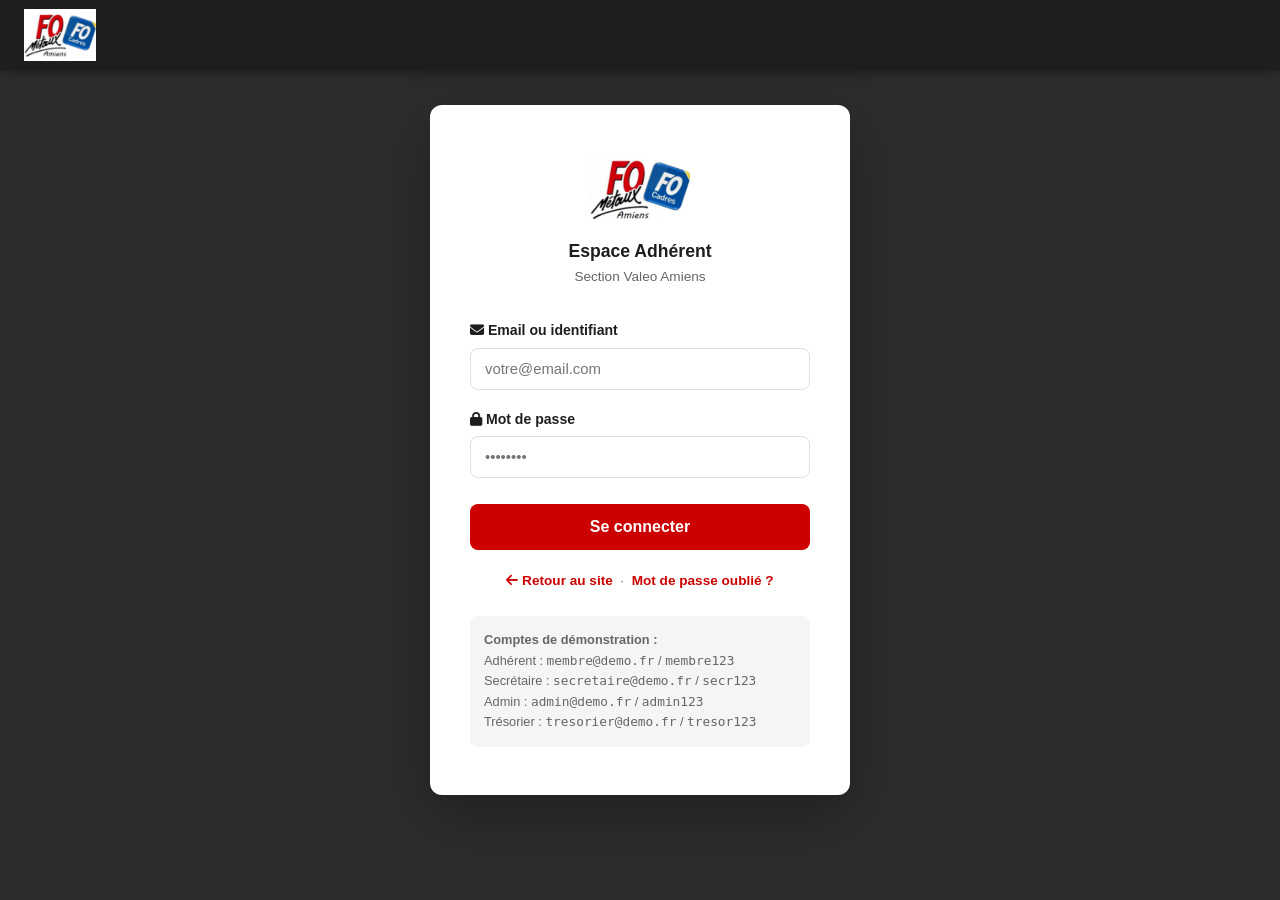
<file: login.html>
<!DOCTYPE html>
<html lang="fr">
<head>
  <meta charset="UTF-8" />
  <meta name="viewport" content="width=device-width, initial-scale=1.0" />
  <title>Connexion – FO Métaux Valeo Amiens</title>
  <link rel="stylesheet" href="css/style.css" />
  <link rel="stylesheet" href="https://cdnjs.cloudflare.com/ajax/libs/font-awesome/6.5.0/css/all.min.css" />
</head>
<body>
  <header class="site-header">
    <div class="header-inner">
      <a href="index.html" class="logo">
        <img src="assets/img/logo.png" alt="FO Métaux Amiens" class="logo-img" />
      </a>
    </div>
  </header>

  <div class="login-page">
    <div class="login-card">
      <div class="login-logo">
        <img src="assets/img/logo.png" alt="FO Métaux Amiens" class="logo-img-login" />
        <h2>Espace Adhérent</h2>
        <p>Section Valeo Amiens</p>
      </div>

      <form id="loginForm" novalidate>
        <div class="form-group">
          <label for="email"><i class="fas fa-envelope"></i> Email ou identifiant</label>
          <input type="text" id="email" name="email" placeholder="votre@email.com" autocomplete="username" />
          <span class="form-error" id="emailError">Identifiant invalide</span>
        </div>
        <div class="form-group">
          <label for="password"><i class="fas fa-lock"></i> Mot de passe</label>
          <input type="password" id="password" name="password" placeholder="••••••••" autocomplete="current-password" />
          <span class="form-error" id="passwordError">Mot de passe requis</span>
        </div>
        <div id="loginError" style="color:#cc0000;font-size:.85rem;margin-bottom:8px;display:none">
          <i class="fas fa-exclamation-circle"></i> Identifiants incorrects. Veuillez réessayer.
        </div>
        <button type="submit" class="login-submit" id="loginBtn">
          <span id="loginBtnText">Se connecter</span>
          <i class="fas fa-spinner fa-spin" id="loginSpinner" style="display:none"></i>
        </button>
      </form>

      <div class="login-back">
        <a href="index.html"><i class="fas fa-arrow-left"></i> Retour au site</a>
        &nbsp;·&nbsp;
        <a href="mailto:fo.metaux.valeo.amiens@gmail.com">Mot de passe oublié ?</a>
      </div>

      <div style="margin-top:24px;padding:14px;background:#f5f5f5;border-radius:8px;font-size:.8rem;color:#666;">
        <strong>Comptes de démonstration :</strong><br>
        Adhérent : <code>membre@demo.fr</code> / <code>membre123</code><br>
        Secrétaire : <code>secretaire@demo.fr</code> / <code>secr123</code><br>
        Admin : <code>admin@demo.fr</code> / <code>admin123</code><br>
        Trésorier : <code>tresorier@demo.fr</code> / <code>tresor123</code>
      </div>
    </div>
  </div>

  <script src="js/auth.js"></script>
  <script>
    document.getElementById('loginForm').addEventListener('submit', async (e) => {
      e.preventDefault();
      const email = document.getElementById('email').value.trim();
      const password = document.getElementById('password').value;
      const btn = document.getElementById('loginBtn');
      const spinner = document.getElementById('loginSpinner');
      const btnText = document.getElementById('loginBtnText');
      const errorDiv = document.getElementById('loginError');

      btn.disabled = true;
      spinner.style.display = 'inline';
      btnText.textContent = 'Connexion...';
      errorDiv.style.display = 'none';

      const result = await Auth.login(email, password);
      if (result.success) {
        const redirectMap = {
          membre: 'pages/membre.html',
          secretaire: 'pages/admin.html',
          admin: 'pages/admin.html',
          tresorier: 'pages/tresorier.html'
        };
        window.location.href = redirectMap[result.role] || 'pages/membre.html';
      } else {
        errorDiv.style.display = 'block';
        btn.disabled = false;
        spinner.style.display = 'none';
        btnText.textContent = 'Se connecter';
      }
    });
  </script>
</body>
</html>
</file>
<file: css/style.css>
/* ============================================
   FO Métaux – Section Valeo Amiens
   Style principal
   ============================================ */

:root {
  --red: #cc0000;
  --red-dark: #a30000;
  --dark: #1e1e1e;
  --dark-2: #2d2d2d;
  --dark-3: #3a3a3a;
  --gray: #666;
  --light: #f5f5f5;
  --white: #ffffff;
  --border: #e0e0e0;
  --shadow: 0 4px 20px rgba(0,0,0,0.12);
  --radius: 8px;
  --font: 'Segoe UI', Arial, sans-serif;
}

* { box-sizing: border-box; margin: 0; padding: 0; }

html { scroll-behavior: smooth; }

body {
  font-family: var(--font);
  color: var(--dark);
  background: var(--white);
  line-height: 1.6;
}

a { text-decoration: none; color: inherit; }

img { max-width: 100%; display: block; }

/* ── UTILITIES ── */
.container { max-width: 1200px; margin: 0 auto; padding: 0 24px; }
.text-red { color: var(--red); }
.section { padding: 80px 0; }
.section-dark { background: var(--dark-2); color: var(--white); }
.section-title { font-size: 2rem; font-weight: 700; margin-bottom: 40px; text-align: center; }
.section-desc { text-align: center; color: var(--gray); margin-bottom: 32px; }
.section-dark .section-desc { color: #aaa; }

/* ── BUTTONS ── */
.btn {
  display: inline-flex; align-items: center; gap: 8px;
  padding: 12px 24px; border-radius: var(--radius);
  font-size: 0.95rem; font-weight: 600; cursor: pointer;
  border: 2px solid transparent; transition: all 0.2s ease;
}
.btn-red { background: var(--red); color: var(--white); border-color: var(--red); }
.btn-red:hover { background: var(--red-dark); border-color: var(--red-dark); }
.btn-outline-white { background: transparent; color: var(--white); border-color: var(--white); }
.btn-outline-white:hover { background: var(--white); color: var(--dark); }
.btn-outline-red { background: transparent; color: var(--red); border-color: var(--red); }
.btn-outline-red:hover { background: var(--red); color: var(--white); }
.btn-sm { padding: 8px 16px; font-size: 0.85rem; }
.btn-dark { background: var(--dark); color: var(--white); border-color: var(--dark); }
.btn-dark:hover { background: var(--dark-3); }

/* ── HEADER ── */
.site-header {
  position: fixed; top: 0; left: 0; right: 0; z-index: 1000;
  background: var(--dark); box-shadow: 0 2px 12px rgba(0,0,0,0.4);
}
.header-inner {
  display: flex; align-items: center; justify-content: space-between;
  padding: 0 24px; height: 70px; max-width: 1400px; margin: 0 auto;
}
.logo { display: flex; align-items: center; }
.logo-img { height: 52px; width: auto; display: block; object-fit: contain; }
.logo-img-footer { height: 48px; width: auto; display: block; object-fit: contain; margin-bottom: 8px; }
.logo-img-login { height: 72px; width: auto; display: block; object-fit: contain; margin: 0 auto 12px; }
.main-nav { display: flex; align-items: center; gap: 4px; }
.nav-link {
  color: #ccc; padding: 8px 14px; border-radius: var(--radius);
  font-size: 0.88rem; font-weight: 500; transition: all 0.2s;
  display: flex; align-items: center; gap: 6px;
}
.nav-link:hover, .nav-link.active { color: var(--white); background: rgba(255,255,255,0.1); }
.nav-link.active { color: var(--red); }
.header-actions { display: flex; align-items: center; gap: 12px; }
.hamburger { display: none; flex-direction: column; gap: 5px; background: none; border: none; cursor: pointer; }
.hamburger span { display: block; width: 24px; height: 2px; background: var(--white); border-radius: 2px; transition: all 0.3s; }

/* ── HERO ── */
.hero {
  position: relative; min-height: 340px;
  display: flex; align-items: center;
  background: url('assets/img/hero-bg.jpg') center/cover no-repeat;
  background-color: var(--dark-3);
  padding-top: 70px;
}
.hero-overlay {
  position: absolute; inset: 0;
  background: linear-gradient(135deg, rgba(10,10,10,0.82) 0%, rgba(30,30,30,0.5) 100%);
}
.hero-content {
  position: relative; z-index: 1;
  padding: 36px 24px; max-width: 700px; margin-left: 8%;
}
.hero-content h1 {
  font-size: clamp(1.6rem, 4vw, 2.6rem);
  font-weight: 800; color: var(--white); line-height: 1.15; margin-bottom: 14px;
}
.hero-content p { font-size: 1rem; color: #ddd; margin-bottom: 24px; }
.hero-cta { display: flex; gap: 16px; flex-wrap: wrap; }
.hero-chatbot {
  position: absolute; bottom: 100px; right: 5%;
  max-width: 360px; z-index: 2;
}
.chatbot-bubble {
  background: var(--white); border-radius: 16px 16px 4px 16px;
  padding: 16px 20px; box-shadow: var(--shadow);
  font-size: 0.92rem; color: var(--dark); line-height: 1.5;
}

/* ── STATS BAR ── */
.stats-bar {
  background: var(--red); display: flex;
  justify-content: space-around; flex-wrap: wrap;
  padding: 28px 24px; gap: 20px;
}
.stat-item { text-align: center; color: var(--white); }
.stat-num { display: block; font-size: 2rem; font-weight: 800; }
.stat-label { font-size: 0.85rem; opacity: 0.9; }

/* ── ACTUS GRID ── */
.actus-grid { display: grid; grid-template-columns: repeat(auto-fill, minmax(320px, 1fr)); gap: 24px; }
.actu-card {
  background: var(--white); border-radius: var(--radius);
  box-shadow: var(--shadow); overflow: hidden; transition: transform 0.2s;
}
.actu-card:hover { transform: translateY(-4px); }
.actu-card-img { width: 100%; height: 180px; object-fit: cover; background: #ddd; }
.actu-card-thumb { position: relative; height: 180px; overflow: hidden; background: var(--dark-3); }
.actu-card-thumb img { width: 100%; height: 100%; object-fit: cover; display: block; transition: transform 0.35s ease; }
.actu-card:hover .actu-card-thumb img { transform: scale(1.05); }
.actu-thumb-tag {
  position: absolute; top: 12px; left: 12px;
  background: var(--red); color: var(--white);
  padding: 3px 10px; border-radius: 4px;
  font-size: 0.75rem; font-weight: 700; letter-spacing: 0.3px;
}
.actu-thumb-fallback {
  height: 100%; display: flex; align-items: center; justify-content: center;
  background: linear-gradient(135deg,#1e1e1e,#3a3a3a);
}
.actu-thumb-fallback i { font-size: 3rem; color: #cc000044; }
.actu-card-body { padding: 20px; }
.actu-card-meta { font-size: 0.78rem; color: var(--gray); margin-bottom: 8px; display: flex; gap: 12px; align-items: center; }
.actu-card-meta .tag { background: var(--red); color: var(--white); padding: 2px 8px; border-radius: 4px; }
.actu-card h3 { font-size: 1.05rem; font-weight: 700; margin-bottom: 10px; }
.actu-card p { font-size: 0.88rem; color: var(--gray); }
.actu-card.skeleton { height: 340px; background: linear-gradient(90deg, #f0f0f0 25%, #e0e0e0 50%, #f0f0f0 75%); background-size: 200% 100%; animation: shimmer 1.5s infinite; }
@keyframes shimmer { 0% { background-position: 200% 0; } 100% { background-position: -200% 0; } }

/* ── TIMELINE RÉSEAUX SOCIAUX ── */
.social-feed { min-height: 200px; display: flex; flex-direction: column; align-items: center; justify-content: center; width: 100%; }
.feed-loading { color: #aaa; font-size: 1.1rem; }
.timeline { width: 100%; max-width: 720px; margin: 0 auto; display: flex; flex-direction: column; gap: 0; }
.timeline-item { display: flex; gap: 16px; align-items: flex-start; padding-bottom: 28px; position: relative; }
.timeline-item:not(:last-child)::before {
  content: ''; position: absolute; left: 19px; top: 42px;
  width: 2px; bottom: 0; background: rgba(255,255,255,0.1);
}
.timeline-icon {
  width: 40px; height: 40px; border-radius: 50%; flex-shrink: 0;
  display: flex; align-items: center; justify-content: center;
  color: #fff; font-size: 1.05rem; margin-top: 2px;
  box-shadow: 0 2px 8px rgba(0,0,0,0.3);
}
.timeline-card {
  flex: 1; background: var(--dark-3); border-radius: var(--radius);
  padding: 16px 20px; border: 1px solid rgba(255,255,255,0.06);
}
.timeline-meta { display: flex; align-items: center; gap: 10px; margin-bottom: 8px; }
.timeline-source { font-size: 0.8rem; font-weight: 700; text-transform: uppercase; letter-spacing: 0.4px; }
.timeline-date { font-size: 0.78rem; color: #888; margin-left: auto; }
.timeline-content { font-size: 0.92rem; color: #ddd; line-height: 1.6; }
.timeline-img { width: 100%; border-radius: 6px; margin-top: 12px; object-fit: cover; max-height: 200px; }
.timeline-link {
  display: inline-flex; align-items: center; gap: 6px;
  margin-top: 10px; font-size: 0.8rem; color: var(--red);
  font-weight: 600; transition: opacity 0.2s;
}
.timeline-link:hover { opacity: 0.75; }
.actu-link {
  display: inline-flex; align-items: center; gap: 6px;
  margin-top: 12px; font-size: 0.82rem; color: var(--red);
  font-weight: 600; transition: opacity 0.2s;
}
.actu-link:hover { opacity: 0.75; }

/* ── DOCUMENTS ── */
.docs-grid { display: flex; flex-direction: column; gap: 16px; }
.doc-card {
  display: flex; align-items: center; gap: 20px; padding: 20px 24px;
  background: var(--light); border-radius: var(--radius);
  border: 1px solid var(--border); transition: box-shadow 0.2s;
}
.doc-card:hover { box-shadow: var(--shadow); }
.doc-icon { font-size: 2rem; flex-shrink: 0; }
.doc-info { flex: 1; }
.doc-info h3 { font-size: 1rem; font-weight: 700; }
.doc-info p { font-size: 0.85rem; color: var(--gray); }

/* ── CONTACT ── */
.contact-grid { display: grid; grid-template-columns: 1fr 1fr; gap: 60px; align-items: start; }
.contact-info { display: flex; flex-direction: column; gap: 20px; }
.contact-item { display: flex; align-items: center; gap: 16px; font-size: 1rem; color: #ddd; }
.contact-item i { font-size: 1.3rem; width: 24px; text-align: center; }
.contact-form { display: flex; flex-direction: column; gap: 14px; }
.contact-form input,
.contact-form textarea {
  padding: 12px 16px; border-radius: var(--radius);
  border: 1px solid #555; background: var(--dark-3);
  color: var(--white); font-family: var(--font); font-size: 0.92rem;
}
.contact-form input::placeholder,
.contact-form textarea::placeholder { color: #888; }
.contact-form input:focus,
.contact-form textarea:focus { outline: none; border-color: var(--red); }

/* ── FOOTER ── */
.site-footer { background: var(--dark); color: #bbb; padding: 60px 0 0; }
.footer-inner {
  max-width: 1200px; margin: 0 auto; padding: 0 24px 40px;
  display: grid; grid-template-columns: 2fr 1fr 1fr 1fr; gap: 40px;
}
.footer-logo { display: flex; flex-direction: column; gap: 12px; }
.footer-logo p { font-size: 0.88rem; color: #888; line-height: 1.5; }
.footer-links { display: flex; flex-direction: column; gap: 10px; }
.footer-links h4 { color: var(--white); font-size: 0.92rem; margin-bottom: 4px; }
.footer-links a { color: #888; font-size: 0.85rem; transition: color 0.2s; }
.footer-links a:hover { color: var(--red); }
.footer-social h4 { color: var(--white); font-size: 0.92rem; margin-bottom: 12px; }
.social-icons { display: flex; gap: 12px; }
.social-icon {
  width: 40px; height: 40px; border-radius: 50%;
  display: flex; align-items: center; justify-content: center;
  font-size: 1rem; transition: all 0.2s;
}
.social-icon.instagram { background: #e1306c; color: var(--white); }
.social-icon.facebook { background: #1877f2; color: var(--white); }
.social-icon.whatsapp { background: #25d366; color: var(--white); }
.social-icon:hover { transform: translateY(-3px); opacity: 0.85; }
.footer-bottom {
  border-top: 1px solid var(--dark-3); padding: 20px 24px;
  text-align: center; font-size: 0.82rem; color: #666;
}

/* ── CHATBOT WIDGET ── */
.chatbot-widget { position: fixed; bottom: 28px; right: 28px; z-index: 9999; }
.chatbot-toggle {
  width: 56px; height: 56px; border-radius: 50%;
  background: var(--red); color: var(--white); border: none;
  font-size: 1.4rem; cursor: pointer; box-shadow: var(--shadow);
  transition: transform 0.2s, background 0.2s;
}
.chatbot-toggle:hover { background: var(--red-dark); transform: scale(1.08); }
.chatbot-panel {
  position: absolute; bottom: 70px; right: 0;
  width: 320px; background: var(--white);
  border-radius: 12px; box-shadow: 0 8px 40px rgba(0,0,0,0.2);
  overflow: hidden;
}
.chatbot-header {
  background: var(--red); color: var(--white);
  padding: 14px 16px; display: flex; justify-content: space-between; align-items: center;
  font-weight: 600;
}
.chatbot-header button { background: none; border: none; color: var(--white); cursor: pointer; font-size: 1rem; }
.chatbot-messages { padding: 16px; min-height: 160px; max-height: 240px; overflow-y: auto; display: flex; flex-direction: column; gap: 10px; }
.chat-msg { padding: 10px 14px; border-radius: 12px; font-size: 0.87rem; max-width: 85%; line-height: 1.5; }
.chat-msg.bot { background: var(--light); align-self: flex-start; border-bottom-left-radius: 4px; }
.chat-msg.user { background: var(--red); color: var(--white); align-self: flex-end; border-bottom-right-radius: 4px; }
.chatbot-input { display: flex; border-top: 1px solid var(--border); }
.chatbot-input input { flex: 1; padding: 12px 14px; border: none; font-family: var(--font); font-size: 0.88rem; }
.chatbot-input input:focus { outline: none; }
.chatbot-input button { padding: 12px 16px; background: var(--red); color: var(--white); border: none; cursor: pointer; }

/* ── LOGIN PAGE ── */
.login-page {
  min-height: 100vh; background: var(--dark-2);
  display: flex; align-items: center; justify-content: center;
  padding: 24px;
}
.login-card {
  background: var(--white); border-radius: 12px;
  padding: 48px 40px; max-width: 420px; width: 100%;
  box-shadow: 0 20px 60px rgba(0,0,0,0.3);
}
.login-logo { text-align: center; margin-bottom: 32px; }
.login-logo .logo-badge { display: inline-block; margin: 0 auto 8px; font-size: 1.6rem; padding: 10px 16px; }
.login-logo h2 { font-size: 1.1rem; color: var(--dark); font-weight: 600; }
.login-logo p { font-size: 0.85rem; color: var(--gray); }
.form-group { margin-bottom: 18px; }
.form-group label { display: block; font-size: 0.88rem; font-weight: 600; color: var(--dark); margin-bottom: 6px; }
.form-group input {
  width: 100%; padding: 12px 14px;
  border: 1px solid var(--border); border-radius: var(--radius);
  font-size: 0.93rem; font-family: var(--font); transition: border-color 0.2s;
}
.form-group input:focus { outline: none; border-color: var(--red); }
.form-error { color: var(--red); font-size: 0.82rem; margin-top: 4px; display: none; }
.login-submit { width: 100%; padding: 14px; background: var(--red); color: var(--white); border: none; border-radius: var(--radius); font-size: 1rem; font-weight: 700; cursor: pointer; transition: background 0.2s; margin-top: 8px; }
.login-submit:hover { background: var(--red-dark); }
.login-back { text-align: center; margin-top: 20px; font-size: 0.85rem; color: var(--gray); }
.login-back a { color: var(--red); font-weight: 600; }

/* ── DASHBOARD ── */
.dashboard-layout { display: flex; min-height: 100vh; padding-top: 70px; }
.sidebar {
  width: 260px; background: var(--dark); color: var(--white);
  flex-shrink: 0; display: flex; flex-direction: column;
  position: sticky; top: 70px; height: calc(100vh - 70px); overflow-y: auto;
}
.sidebar-user { padding: 24px 20px; border-bottom: 1px solid var(--dark-3); }
.sidebar-user-avatar {
  width: 52px; height: 52px; border-radius: 50%; background: var(--red);
  display: flex; align-items: center; justify-content: center;
  font-size: 1.3rem; font-weight: 700; color: var(--white); margin-bottom: 10px;
}
.sidebar-user-name { font-weight: 700; font-size: 0.95rem; }
.sidebar-user-role { font-size: 0.78rem; color: #aaa; }
.sidebar-nav { padding: 16px 12px; flex: 1; }
.sidebar-nav-item {
  display: flex; align-items: center; gap: 12px; padding: 10px 12px;
  border-radius: var(--radius); color: #bbb; font-size: 0.88rem;
  font-weight: 500; cursor: pointer; transition: all 0.2s; margin-bottom: 4px;
}
.sidebar-nav-item:hover, .sidebar-nav-item.active { background: rgba(255,255,255,0.08); color: var(--white); }
.sidebar-nav-item.active { border-left: 3px solid var(--red); }
.sidebar-nav-item i { width: 20px; text-align: center; }
.sidebar-logout { padding: 16px 12px; border-top: 1px solid var(--dark-3); }
.dashboard-main { flex: 1; background: var(--light); padding: 32px; overflow-y: auto; }
.dashboard-title { font-size: 1.6rem; font-weight: 800; margin-bottom: 8px; }
.dashboard-subtitle { color: var(--gray); margin-bottom: 32px; }
.cards-row { display: grid; grid-template-columns: repeat(auto-fill, minmax(200px, 1fr)); gap: 20px; margin-bottom: 32px; }
.info-card {
  background: var(--white); border-radius: var(--radius);
  padding: 24px; box-shadow: var(--shadow); border-top: 4px solid var(--red);
}
.info-card-label { font-size: 0.8rem; color: var(--gray); font-weight: 600; text-transform: uppercase; letter-spacing: 0.5px; margin-bottom: 8px; }
.info-card-value { font-size: 1.6rem; font-weight: 800; color: var(--dark); }
.info-card-sub { font-size: 0.8rem; color: var(--gray); margin-top: 4px; }
.badge { display: inline-block; padding: 3px 10px; border-radius: 20px; font-size: 0.78rem; font-weight: 700; }
.badge-green { background: #d4edda; color: #155724; }
.badge-orange { background: #fff3cd; color: #856404; }
.badge-red { background: #f8d7da; color: #721c24; }
.panel {
  background: var(--white); border-radius: var(--radius);
  box-shadow: var(--shadow); padding: 28px; margin-bottom: 24px;
}
.panel-title { font-size: 1.1rem; font-weight: 700; margin-bottom: 20px; display: flex; align-items: center; gap: 10px; }
.panel-title i { color: var(--red); }
.table-container { overflow-x: auto; }
table { width: 100%; border-collapse: collapse; font-size: 0.88rem; }
th { background: var(--light); padding: 10px 14px; text-align: left; font-weight: 700; color: var(--dark); border-bottom: 2px solid var(--border); }
td { padding: 12px 14px; border-bottom: 1px solid var(--border); color: var(--dark); }
tr:hover td { background: #fafafa; }
.progress-bar-wrap { background: #eee; border-radius: 10px; height: 8px; overflow: hidden; }
.progress-bar { height: 100%; border-radius: 10px; background: var(--red); transition: width 0.6s ease; }

/* ── UPLOAD AREA ── */
.upload-area {
  border: 2px dashed var(--border); border-radius: var(--radius);
  padding: 40px; text-align: center; cursor: pointer; transition: all 0.2s;
}
.upload-area:hover, .upload-area.dragover { border-color: var(--red); background: #fff5f5; }
.upload-area i { font-size: 2.5rem; color: #ccc; margin-bottom: 12px; }
.upload-area p { color: var(--gray); font-size: 0.9rem; }

/* ── PUBLISH FORM ── */
.publish-form { display: flex; flex-direction: column; gap: 16px; }
.publish-form select,
.publish-form textarea,
.publish-form input[type="text"] {
  padding: 12px 14px; border: 1px solid var(--border);
  border-radius: var(--radius); font-family: var(--font);
  font-size: 0.92rem; width: 100%;
}
.publish-form select:focus,
.publish-form textarea:focus,
.publish-form input:focus { outline: none; border-color: var(--red); }
.form-row { display: grid; grid-template-columns: 1fr 1fr; gap: 16px; }
.form-label { font-size: 0.85rem; font-weight: 600; margin-bottom: 6px; display: block; }

/* ── SECTION GREY ── */
.section-grey { background: #f4f4f6; }

/* ── SOCIAL LIVE GRID (Twitter + Facebook) ── */
.social-live-grid {
  display: grid;
  grid-template-columns: 1fr 1fr;
  gap: 28px;
  align-items: start;
}

.social-live-col {
  background: #fff;
  border-radius: 14px;
  overflow: hidden;
  box-shadow: 0 4px 20px rgba(0,0,0,.08);
  display: flex;
  flex-direction: column;
}

.social-live-header {
  display: flex;
  align-items: center;
  justify-content: space-between;
  padding: 16px 20px;
  gap: 12px;
}
.twitter-header   { background: #000;     color: #fff; }
.facebook-header  { background: #1877f2; color: #fff; }
.whatsapp-header  { background: #075e54; color: #fff; }

.social-live-title {
  display: flex;
  align-items: center;
  gap: 12px;
  font-size: .95rem;
}
.social-live-title i  { font-size: 1.4rem; }
.social-live-title strong { display: block; font-size: .95rem; }
.social-live-title span   { display: block; font-size: .75rem; opacity: .8; }

.social-follow-btn {
  background: rgba(255,255,255,.15) !important;
  color: #fff !important;
  border-color: rgba(255,255,255,.4) !important;
  white-space: nowrap;
  flex-shrink: 0;
}
.social-follow-btn:hover {
  background: rgba(255,255,255,.30) !important;
}

.social-live-feed {
  padding: 0;
  min-height: 400px;
  overflow: hidden;
}

/* Twitter iframe fills column */
.social-live-feed .twitter-timeline { width: 100% !important; }

/* Facebook page plugin fills column */
.fb-page-wrap { display: flex; justify-content: center; }
.fb-page-wrap .fb-page,
.fb-page-wrap .fb-page span,
.fb-page-wrap .fb-page span iframe {
  width: 100% !important;
  max-width: 100% !important;
}

/* ── FIL WHATSAPP ── */
.wa-feed {
  background: #ece5dd;
  min-height: 400px;
  padding: 16px;
}
.wa-chat { display: flex; flex-direction: column; gap: 10px; }

.wa-chat-date-sep {
  text-align: center;
  font-size: .72rem;
  color: #667781;
  background: #fff8e7;
  border-radius: 8px;
  padding: 4px 12px;
  margin: 4px auto;
  max-width: 220px;
  box-shadow: 0 1px 2px rgba(0,0,0,.1);
}

.wa-bubble {
  background: #fff;
  border-radius: 0 8px 8px 8px;
  padding: 10px 14px 6px;
  max-width: 92%;
  align-self: flex-start;
  box-shadow: 0 1px 3px rgba(0,0,0,.12);
  position: relative;
}
.wa-bubble::before {
  content: '';
  position: absolute;
  top: 0; left: -7px;
  border-width: 0 8px 8px 0;
  border-style: solid;
  border-color: transparent #fff transparent transparent;
}
.wa-bubble-text {
  font-size: .9rem;
  color: #111;
  line-height: 1.5;
  margin-bottom: 4px;
}
.wa-bubble-meta {
  display: flex;
  align-items: center;
  gap: 6px;
  justify-content: flex-end;
}
.wa-sender { font-size: .7rem; color: #25d366; font-weight: 700; margin-right: auto; }
.wa-time   { font-size: .68rem; color: #999; }
.wa-ticks  { font-size: .68rem; color: #53bdeb; }

/* ── FOOTER SOCIAL ICONS (mise à jour) ── */
.social-icon.twitter       { background: #000; }
.social-icon.facebook-group{ background: #1877f2; opacity:.8; }
.social-icon.email         { background: var(--red); }

/* ── RESPONSIVE ── */
@media (max-width: 1024px) {
  .footer-inner { grid-template-columns: 1fr 1fr; }
  .contact-grid { grid-template-columns: 1fr; }
  .sidebar { width: 220px; }
}
@media (max-width: 768px) {
  .main-nav { display: none; flex-direction: column; position: absolute; top: 70px; left: 0; right: 0; background: var(--dark); padding: 16px; gap: 4px; }
  .main-nav.open { display: flex; }
  .hamburger { display: flex; }
  .hero-content { margin-left: 0; }
  .hero-chatbot { display: none; }
  .footer-inner { grid-template-columns: 1fr; gap: 28px; }
  .dashboard-layout { flex-direction: column; }
  .sidebar { width: 100%; position: relative; height: auto; }
  .dashboard-main { padding: 20px; }
  .form-row { grid-template-columns: 1fr; }
  .cards-row { grid-template-columns: 1fr 1fr; }
  .social-live-grid { grid-template-columns: 1fr; }
}
@media (max-width: 480px) {
  .cards-row { grid-template-columns: 1fr; }
  .login-card { padding: 32px 24px; }
  .section-title { font-size: 1.5rem; }
}

/* ═══════════════════════════════════════════
   UD FO PICARDIE
═══════════════════════════════════════════ */
.ud-grid {
  display: grid;
  grid-template-columns: 280px 1fr;
  gap: 32px;
  align-items: start;
}
.ud-card {
  background: #fff;
  border-radius: 14px;
  padding: 28px 24px;
  box-shadow: 0 4px 20px rgba(0,0,0,.07);
  border-top: 4px solid var(--red);
  text-align: center;
}
.ud-logo-ring {
  width: 80px; height: 80px; border-radius: 50%;
  background: linear-gradient(135deg, #cc0000, #ff4444);
  display: flex; align-items: center; justify-content: center;
  margin: 0 auto 16px;
  font-size: 2rem; color: #fff;
  box-shadow: 0 4px 16px rgba(204,0,0,.3);
}
.ud-card h3 { font-size: 1rem; font-weight: 800; color: #1a1a2e; margin: 0 0 4px; }
.ud-card .ud-subtitle { font-size: .8rem; color: #888; margin-bottom: 16px; }
.ud-contact-list { list-style: none; padding: 0; margin: 0; text-align: left; }
.ud-contact-list li {
  display: flex; align-items: flex-start; gap: 10px;
  font-size: .83rem; color: #444;
  padding: 6px 0; border-bottom: 1px solid #f5f5f5;
  line-height: 1.4;
}
.ud-contact-list li:last-child { border-bottom: none; }
.ud-contact-list li i { color: var(--red); width: 14px; flex-shrink: 0; margin-top: 2px; }
.ud-info { display: flex; flex-direction: column; gap: 16px; }
.ud-info-block {
  background: #fff;
  border-radius: 10px; padding: 18px 20px;
  box-shadow: 0 2px 10px rgba(0,0,0,.05);
}
.ud-info-block h4 {
  font-size: .88rem; font-weight: 800; color: var(--red);
  margin: 0 0 10px; text-transform: uppercase; letter-spacing: .5px;
}
.ud-info-block p, .ud-info-block li {
  font-size: .85rem; color: #444; line-height: 1.65; margin: 0;
}
.ud-info-block ul { padding-left: 18px; margin: 0; }
.ud-info-block ul li { margin-bottom: 4px; }
.ud-action-list {
  display: grid; grid-template-columns: 1fr 1fr; gap: 10px; margin-top: 8px;
}
.ud-action-item {
  background: #fff5f5; border-radius: 8px; padding: 10px 12px;
  border-left: 3px solid var(--red);
  font-size: .82rem; color: #333; line-height: 1.4;
}
.ud-action-date { font-size: .73rem; color: #aaa; }
@media (max-width: 768px) {
  .ud-grid { grid-template-columns: 1fr; }
  .ud-action-list { grid-template-columns: 1fr; }
}

/* ═══════════════════════════════════════════
   PLANNING
═══════════════════════════════════════════ */
.plan-tabs {
  display: flex; gap: 8px; margin-bottom: 24px; flex-wrap: wrap;
}
.plan-tab {
  display: flex; align-items: center; gap: 8px;
  padding: 9px 20px; border-radius: 30px;
  border: 2px solid #e0e0e0; background: #fff;
  font-size: .86rem; font-weight: 700; color: #666;
  cursor: pointer; transition: all .18s; font-family: inherit;
}
.plan-tab:hover { border-color: var(--red); color: var(--red); }
.plan-tab.active {
  background: var(--red); border-color: var(--red);
  color: #fff;
}
.plan-tab-count {
  background: rgba(255,255,255,.25);
  color: inherit;
  border-radius: 12px; padding: 1px 8px;
  font-size: .75rem; font-weight: 800;
}
.plan-tab.active .plan-tab-count { background: rgba(255,255,255,.3); }

/* Groupes par jour */
.plan-day-group { margin-bottom: 24px; }
.plan-day-label {
  display: flex; align-items: center; gap: 10px;
  font-size: .85rem; font-weight: 700; color: #666;
  text-transform: capitalize;
  padding-bottom: 8px; margin-bottom: 10px;
  border-bottom: 2px solid #eee;
}
.plan-day-label.plan-day-today {
  color: var(--red);
  border-bottom-color: var(--red);
}
.plan-today-badge {
  background: var(--red); color: #fff;
  padding: 2px 10px; border-radius: 12px;
  font-size: .72rem; font-weight: 800;
}
.plan-day-events { display: flex; flex-direction: column; gap: 10px; }

/* Carte événement */
.plan-card {
  border-radius: 10px; padding: 14px 16px;
  display: flex; flex-direction: column; gap: 7px;
  transition: transform .15s, box-shadow .15s;
}
.plan-card:hover { transform: translateX(3px); box-shadow: 0 4px 16px rgba(0,0,0,.07); }
.plan-card-head {
  display: flex; align-items: center;
  justify-content: space-between; gap: 8px;
}
.plan-badge {
  display: inline-flex; align-items: center; gap: 5px;
  padding: 3px 10px; border-radius: 20px;
  font-size: .71rem; font-weight: 700;
}
.plan-countdown { font-size: .75rem; font-weight: 600; }
.plan-title {
  font-size: .92rem; font-weight: 700; color: #1a1a2e;
  line-height: 1.3; margin: 0;
}
.plan-meta {
  display: flex; flex-direction: column; gap: 3px;
  font-size: .8rem; color: #555;
}
.plan-meta span { display: flex; align-items: center; gap: 6px; }
.plan-desc { font-size: .82rem; color: #555; line-height: 1.55; margin: 0; }
.plan-footer {
  display: flex; align-items: center;
  justify-content: space-between;
  padding-top: 6px; margin-top: 2px;
  border-top: 1px solid rgba(0,0,0,.06);
}
.plan-source { font-size: .71rem; color: #aaa; }
.plan-link {
  font-size: .78rem; font-weight: 700; color: var(--red);
  text-decoration: none; display: inline-flex;
  align-items: center; gap: 4px;
}
.plan-link:hover { text-decoration: underline; }

/* État vide */
.plan-empty {
  text-align: center; padding: 48px 24px; color: #bbb;
}
.plan-empty i { font-size: 3rem; display: block; margin-bottom: 12px; }
.plan-empty p { font-size: .9rem; margin: 4px 0; }

@media (max-width: 768px) {
  .plan-tabs { gap: 6px; }
  .plan-tab { padding: 7px 14px; font-size: .8rem; }
}

/* ═══════════════════════════════════════════
   FLASH INFO
═══════════════════════════════════════════ */

/* Ticker défilant */
.flash-ticker {
  display: flex; align-items: center;
  background: #1a1a2e; border-radius: 8px;
  overflow: hidden; margin-bottom: 20px; height: 40px;
}
.flash-ticker-label {
  flex-shrink: 0; background: var(--red); color: #fff;
  padding: 0 16px; font-size: .8rem; font-weight: 800;
  text-transform: uppercase; letter-spacing: 1px;
  height: 100%; display: flex; align-items: center; gap: 6px;
  white-space: nowrap;
}
.flash-ticker-track {
  flex: 1; overflow: hidden; height: 100%;
  display: flex; align-items: center;
}
.flash-ticker-inner {
  white-space: nowrap; display: inline-flex; align-items: center;
  animation: ticker-scroll 42s linear infinite;
  color: #e0e0e0; font-size: .82rem;
}
.flash-ticker-inner:hover { animation-play-state: paused; }
@keyframes ticker-scroll {
  0%   { transform: translateX(0); }
  100% { transform: translateX(-50%); }
}

/* Filtres */
.flash-filters {
  display: flex; flex-wrap: wrap; gap: 8px; margin-bottom: 20px;
}
.flash-filter-btn {
  padding: 5px 14px; border: 1.5px solid #ddd;
  border-radius: 20px; background: #fff; cursor: pointer;
  font-size: .79rem; font-weight: 600; color: #555;
  transition: all .18s; white-space: nowrap;
  font-family: inherit;
}
.flash-filter-btn:hover {
  border-color: var(--fc, var(--red));
  color: var(--fc, var(--red));
}
.flash-filter-btn.active {
  background: var(--fc, var(--red));
  border-color: var(--fc, var(--red));
  color: #fff;
}

/* Grille */
.flash-grid {
  display: grid;
  grid-template-columns: repeat(auto-fill, minmax(290px, 1fr));
  gap: 16px;
}

/* Carte */
.flash-card {
  border-radius: 10px; padding: 16px 18px;
  display: flex; flex-direction: column; gap: 8px;
  transition: transform .15s, box-shadow .15s;
}
.flash-card:hover {
  transform: translateY(-2px);
  box-shadow: 0 6px 20px rgba(0,0,0,.08);
}
.flash-card-head {
  display: flex; align-items: center;
  justify-content: space-between; gap: 8px;
}
.flash-badge {
  display: inline-flex; align-items: center; gap: 5px;
  padding: 3px 10px; border-radius: 20px;
  font-size: .71rem; font-weight: 700; white-space: nowrap;
}
.flash-date { font-size: .71rem; color: #999; white-space: nowrap; }
.flash-title {
  font-size: .9rem; font-weight: 700; color: #1a1a2e;
  line-height: 1.4; margin: 0;
}
.flash-text {
  font-size: .83rem; color: #444; line-height: 1.6; margin: 0;
}
.flash-footer {
  display: flex; align-items: center;
  justify-content: space-between;
  margin-top: 4px; padding-top: 8px;
  border-top: 1px solid rgba(0,0,0,.06);
  gap: 8px;
}
.flash-source {
  font-size: .71rem; color: #999;
  display: flex; align-items: center; gap: 4px;
  flex: 1; min-width: 0;
  overflow: hidden; text-overflow: ellipsis; white-space: nowrap;
}
.flash-link {
  font-size: .78rem; font-weight: 700; color: var(--red);
  text-decoration: none; display: inline-flex;
  align-items: center; gap: 4px; white-space: nowrap;
  flex-shrink: 0;
}
.flash-link:hover { text-decoration: underline; }

/* Widget compact (dashboard) */
.flash-widget .flash-text { display: none; }
.flash-widget .flash-title { font-size: .84rem; }
.flash-widget .flash-card  { padding: 12px 14px; }

@media (max-width: 768px) {
  .flash-grid { grid-template-columns: 1fr; }
  .flash-ticker-inner { font-size: .75rem; }
}

/* ═══════════════════════════════════════════
   MODAUX
═══════════════════════════════════════════ */
.modal-overlay {
  position: fixed; inset: 0; background: rgba(0,0,0,.55);
  display: flex; align-items: center; justify-content: center;
  z-index: 9000; padding: 20px;
}
.modal-box {
  background: #fff; border-radius: 12px; width: 100%; max-width: 640px;
  box-shadow: 0 20px 60px rgba(0,0,0,.25); display: flex; flex-direction: column;
}
.modal-header {
  display: flex; align-items: center; justify-content: space-between;
  padding: 18px 22px; border-bottom: 1px solid #eee;
}
.modal-header h3 { font-size: 1.05rem; font-weight: 700; margin: 0; }
.modal-close {
  background: none; border: none; font-size: 1.1rem; cursor: pointer;
  color: #666; padding: 4px 8px; border-radius: 6px;
}
.modal-close:hover { background: #f0f0f0; }
.modal-body {
  padding: 22px; overflow-y: auto; max-height: 70vh;
  display: flex; flex-direction: column; gap: 14px;
}
.modal-footer {
  padding: 14px 22px; border-top: 1px solid #eee;
  display: flex; justify-content: flex-end; gap: 10px;
}

/* Inputs génériques dans les modaux et sections */
.modal-body input[type="text"],
.modal-body input[type="email"],
.modal-body input[type="tel"],
.modal-body input[type="date"],
.modal-body input[type="number"],
.modal-body select,
.modal-body textarea,
.panel-form input[type="text"],
.panel-form input[type="date"],
.panel-form input[type="number"],
.panel-form select {
  width: 100%; padding: 8px 12px; border: 1px solid #ddd;
  border-radius: 7px; font-size: .88rem; box-sizing: border-box;
  font-family: inherit;
}
.modal-body input:focus,
.modal-body select:focus,
.modal-body textarea:focus { outline: none; border-color: var(--red); }
.modal-body textarea { resize: vertical; }

/* Badge statut carte */
.badge-blue  { background: #cce5ff; color: #004085; }
.badge-grey  { background: #e9ecef; color: #495057; }

/* Toast notification */
#toastNotif {
  position: fixed; bottom: 24px; right: 24px; z-index: 9999;
  background: #333; color: #fff; padding: 12px 20px; border-radius: 8px;
  font-size: .88rem; opacity: 0; transition: opacity .3s;
  pointer-events: none;
}
#toastNotif.show { opacity: 1; }

/* ═══════════════════════════════════════════
   RÉSEAUX SOCIAUX — COMPACT (nouvelle version)
═══════════════════════════════════════════ */
.social-compact-grid {
  display: grid;
  grid-template-columns: repeat(3, 1fr);
  gap: 20px;
  align-items: start;
}
.social-compact-card {
  background: #fff;
  border-radius: 14px;
  overflow: hidden;
  box-shadow: 0 2px 12px rgba(0,0,0,.07);
  display: flex;
  flex-direction: column;
  border: 1px solid #eee;
}
.scc-header {
  display: flex;
  align-items: center;
  gap: 12px;
  padding: 14px 16px;
  font-size: .88rem;
}
.scc-header strong { display: block; font-size: .9rem; font-weight: 700; }
.scc-header span   { display: block; font-size: .75rem; color: #999; }
.scc-icon {
  width: 40px; height: 40px; border-radius: 10px;
  display: flex; align-items: center; justify-content: center;
  font-size: 1.2rem; color: #fff; flex-shrink: 0;
}
.wa-card  .scc-header { background: #f0fdf4; border-bottom: 1px solid #d1fae5; }
.fb-card  .scc-header { background: #eff6ff; border-bottom: 1px solid #dbeafe; }
.tw-card  .scc-header { background: #f0f0f0; border-bottom: 1px solid #e5e5e5; }
.wa-icon  { background: #25d366; }
.fb-icon  { background: #1877f2; }
.tw-icon  { background: #111; }
.scc-body {
  padding: 16px;
  flex: 1;
  display: flex;
  flex-direction: column;
}
.scc-fb-links {
  display: flex;
  flex-direction: column;
  gap: 8px;
}
.scc-btn {
  display: inline-flex; align-items: center; justify-content: center;
  gap: 7px; padding: 9px 16px; border-radius: 8px; font-size: .83rem;
  font-weight: 600; text-decoration: none; transition: opacity .2s;
  white-space: nowrap;
}
.scc-btn:hover { opacity: .85; }
.wa-btn   { background: #25d366; color: #fff; margin: 0 16px 16px; }
.fb-btn   { background: #1877f2; color: #fff; }
.fb-btn-group { background: #0e519a; color: #fff; }
.tw-btn   { background: #111; color: #fff; }
@media (max-width: 900px) {
  .social-compact-grid { grid-template-columns: 1fr 1fr; }
}
@media (max-width: 600px) {
  .social-compact-grid { grid-template-columns: 1fr; }
}

/* ═══════════════════════════════════════════
   STRUCTURES (UD FO + FÉDÉRATION) — compact
═══════════════════════════════════════════ */
.structures-grid {
  display: grid;
  grid-template-columns: 1fr 1fr;
  gap: 20px;
}
.structure-card {
  background: #fff;
  border-radius: 14px;
  border: 1px solid #e8e8e8;
  overflow: hidden;
  box-shadow: 0 2px 10px rgba(0,0,0,.06);
  display: flex;
  gap: 0;
}
.structure-icon {
  width: 54px;
  flex-shrink: 0;
  display: flex;
  align-items: flex-start;
  justify-content: center;
  padding-top: 20px;
  font-size: 1.3rem;
  color: #fff;
}
.structure-body {
  padding: 16px 18px;
  flex: 1;
}
.structure-body h3   { font-size: 1rem; font-weight: 800; color: #1a1a2e; margin: 0 0 3px; }
.structure-sub       { font-size: .75rem; color: #888; margin-bottom: 12px; }
.structure-info      { list-style: none; padding: 0; margin: 0 0 12px; display: flex; flex-direction: column; gap: 4px; }
.structure-info li   { display: flex; align-items: flex-start; gap: 8px; font-size: .8rem; color: #444; line-height: 1.4; }
.structure-info li i { color: #cc0000; width: 14px; margin-top: 2px; flex-shrink: 0; }
.structure-tags      { display: flex; flex-wrap: wrap; gap: 5px; margin-bottom: 14px; }
.structure-tags span {
  font-size: .7rem; padding: 3px 8px; border-radius: 10px;
  background: #f0f0f0; color: #555; font-weight: 600;
}
.structure-actions   { display: flex; flex-wrap: wrap; gap: 8px; }
@media (max-width: 700px) {
  .structures-grid { grid-template-columns: 1fr; }
  .structure-card { flex-direction: column; }
  .structure-icon { width: 100%; height: 44px; flex-direction: row; padding: 0 16px; align-items: center; justify-content: flex-start; gap: 10px; font-size: 1rem; }
  .structure-icon::after { content: attr(data-label); font-size: .85rem; font-weight: 700; }
}

/* ═══════════════════════════════════════════
   MOBILE — améliorations générales homepage
═══════════════════════════════════════════ */
@media (max-width: 768px) {
  /* Hero */
  .hero { min-height: 320px; padding: 60px 20px 40px; }
  .hero-content h1 { font-size: 1.8rem; line-height: 1.2; }
  .hero-content p  { font-size: .92rem; }
  .hero-cta        { flex-direction: column; gap: 10px; }
  .hero-cta .btn   { width: 100%; text-align: center; }

  /* Sections */
  .section         { padding: 36px 0; }
  .section-title   { font-size: 1.5rem; }
  .container       { padding: 0 16px; }

  /* Flash Info ticker */
  .flash-ticker    { margin: 0 -16px; border-radius: 0; }

  /* Actus grid */
  .actus-grid      { grid-template-columns: 1fr; gap: 14px; }
  .actu-card-thumb img { height: 140px; }

  /* Docs grid */
  .docs-grid       { grid-template-columns: 1fr; gap: 12px; }
  .doc-card        { padding: 14px 16px; }

  /* Contact form */
  .contact-grid    { grid-template-columns: 1fr; gap: 24px; }
  .contact-form input,
  .contact-form textarea { font-size: 16px; } /* évite zoom iOS */

  /* Footer */
  .footer-inner  { grid-template-columns: 1fr 1fr; gap: 20px; }
  .footer-social { grid-column: 1 / -1; }

  /* Planning tabs */
  .plan-tabs     { gap: 6px; }
  .plan-tab      { padding: 6px 12px; font-size: .78rem; }

  /* Flash grid */
  .flash-grid    { grid-template-columns: 1fr; }
  .flash-filters { flex-wrap: wrap; gap: 6px; }
  .flash-filter-btn { font-size: .75rem; padding: 5px 10px; }
}
@media (max-width: 480px) {
  .hero-content h1  { font-size: 1.5rem; }
  .section-title    { font-size: 1.3rem; }
  .footer-inner     { grid-template-columns: 1fr; }
  .social-compact-card .scc-body { padding: 12px; }
  .structure-body   { padding: 12px 14px; }
}

/* ═══════════════════════════════════════════
   COMPACT MOBILE — homepage (smartphone)
   Réduit la longueur de scroll sans perdre
   d'information : les détails sont masqués
   mais restent présents dans le DOM.
═══════════════════════════════════════════ */
@media (max-width: 768px) {
  /* ── Espacement global ── */
  .section               { padding: 22px 0; }
  .section-desc          { display: none; }      /* intro redondante sous le titre */
  .section-title         { margin-bottom: 14px; }

  /* ── Hero plus compact ── */
  .hero                  { min-height: 220px; padding: 50px 16px 26px; }
  .hero-content h1       { font-size: 1.35rem; margin-bottom: 8px; }
  .hero-content p        { font-size: .84rem;  margin-bottom: 14px; }
  .hero-cta .btn         { padding: 9px 18px;  font-size: .86rem; }

  /* ── Flash Info ── */
  .flash-ticker          { height: 34px; }
  .flash-ticker-label    { font-size: .72rem; padding: 0 10px; }
  .flash-card            { padding: 10px 13px; gap: 5px; }
  .flash-text            { display: none; }      /* corps de texte masqué, titre suffit */
  .flash-footer          { padding-top: 5px; margin-top: 3px; }

  /* ── Actualités ── */
  .actu-card-thumb img   { height: 110px; }

  /* ── Planning ── */
  .plan-card             { padding: 10px 13px; gap: 5px; }
  .plan-desc             { display: none; }      /* description cachée, titre + heure restent */
  .plan-footer           { padding-top: 5px; }

  /* ── Réseaux sociaux ── */
  .social-live-feed      { max-height: 140px !important; }
  .scc-body > p          { display: none; }      /* texte d'intro Facebook/X masqué */

  /* ── Structures (UD FO + Fédération) ── */
  .structure-sub         { display: none; }      /* sous-titre répétitif */
  .structure-tags        { display: none; }      /* tags, info non critique */

  /* ── Documents ── */
  .doc-card              { padding: 12px 14px; gap: 10px; }
  .doc-card p            { font-size: .78rem; margin: 0; }

  /* ── Contact ── */
  .contact-info          { gap: 10px; }
  .contact-item          { font-size: .86rem; }

  /* ── Footer ── */
  .footer-inner          { gap: 18px; padding: 22px 16px; }
  .logo-img-footer       { height: 36px; }
}

@media (max-width: 480px) {
  .section               { padding: 16px 0; }
  .hero                  { min-height: 195px; padding: 44px 14px 22px; }
  .hero-content h1       { font-size: 1.2rem; }
  .hero-cta              { gap: 8px; }
  .section-title         { font-size: 1.2rem; margin-bottom: 12px; }
  .flash-card            { padding: 9px 12px; }
  .plan-card             { padding: 9px 12px; }
  .structure-info li     { font-size: .76rem; }
}
</file>
<file: css/tresorier.css>
/* ═══════════════════════════════════════════════════════
   Trésorier — styles spécifiques
   ═══════════════════════════════════════════════════════ */

/* ── Upload area ── */
.upload-area {
  border: 2px dashed #f0ad4e;
  border-radius: 12px;
  padding: 40px 24px;
  text-align: center;
  cursor: pointer;
  transition: background .2s, border-color .2s;
  background: #fffdf5;
}
.upload-area:hover,
.upload-area.dragover {
  background: #fff8e6;
  border-color: #d4890a;
}

/* ── Stats cards ── */
.stats-grid {
  display: grid;
  grid-template-columns: repeat(auto-fit, minmax(160px, 1fr));
  gap: 16px;
  margin: 20px 0;
}
.stat-card {
  background: #fff;
  border-radius: 12px;
  padding: 20px 16px;
  text-align: center;
  box-shadow: 0 2px 8px rgba(0,0,0,.06);
  border-top: 4px solid #ccc;
}
.stat-card.green  { border-top-color: #28a745; }
.stat-card.blue   { border-top-color: #007bff; }
.stat-card.orange { border-top-color: #f0ad4e; }
.stat-card.grey   { border-top-color: #6c757d; }

.stat-card .stat-value {
  font-size: 2rem;
  font-weight: 800;
  line-height: 1;
  margin-bottom: 4px;
}
.stat-card .stat-label {
  font-size: .78rem;
  color: #888;
  text-transform: uppercase;
  letter-spacing: .04em;
}

/* ── Filter bar ── */
.filter-bar {
  display: flex;
  gap: 8px;
  flex-wrap: wrap;
  margin: 16px 0;
}
.filter-btn {
  padding: 6px 16px;
  border-radius: 20px;
  border: 1px solid #ddd;
  background: #fff;
  font-size: .82rem;
  cursor: pointer;
  transition: background .15s, color .15s;
}
.filter-btn.active,
.filter-btn:hover {
  background: #cc0000;
  color: #fff;
  border-color: #cc0000;
}
.filter-btn.green.active  { background: #28a745; border-color: #28a745; }
.filter-btn.blue.active   { background: #007bff; border-color: #007bff; }
.filter-btn.orange.active { background: #f0ad4e; border-color: #f0ad4e; color:#000; }

/* ── Operations table ── */
.ops-table-wrap {
  overflow-x: auto;
  border-radius: 10px;
  box-shadow: 0 2px 8px rgba(0,0,0,.06);
}
.ops-table {
  width: 100%;
  border-collapse: collapse;
  background: #fff;
  font-size: .87rem;
}
.ops-table th {
  background: #f5f5f5;
  padding: 11px 14px;
  text-align: left;
  font-size: .75rem;
  text-transform: uppercase;
  letter-spacing: .05em;
  color: #666;
  border-bottom: 1px solid #e8e8e8;
  white-space: nowrap;
}
.ops-table td {
  padding: 10px 14px;
  border-bottom: 1px solid #f0f0f0;
  vertical-align: middle;
}
.ops-table tr:last-child td { border-bottom: none; }
.ops-table tr:hover td { background: #fafafa; }

.badge {
  display: inline-block;
  padding: 3px 10px;
  border-radius: 12px;
  font-size: .72rem;
  font-weight: 700;
  text-transform: uppercase;
  letter-spacing: .04em;
}
.badge-green  { background: #d4edda; color: #155724; }
.badge-blue   { background: #cce5ff; color: #004085; }
.badge-orange { background: #fff3cd; color: #856404; }
.badge-grey   { background: #e2e3e5; color: #383d41; }

.montant-credit { color: #28a745; font-weight: 700; }
.montant-debit  { color: #cc0000; font-weight: 700; }

/* ── Action buttons in table ── */
.btn-valider {
  padding: 4px 12px;
  border: none;
  border-radius: 6px;
  background: #28a745;
  color: #fff;
  font-size: .78rem;
  cursor: pointer;
  margin-right: 4px;
  transition: background .15s;
}
.btn-valider:hover { background: #218838; }
.btn-attribuer {
  padding: 4px 12px;
  border: none;
  border-radius: 6px;
  background: #007bff;
  color: #fff;
  font-size: .78rem;
  cursor: pointer;
  transition: background .15s;
}
.btn-attribuer:hover { background: #0056b3; }
.btn-icon {
  padding: 4px 8px;
  border: 1px solid #ddd;
  border-radius: 6px;
  background: #fff;
  cursor: pointer;
  font-size: .8rem;
  transition: background .15s;
}
.btn-icon:hover { background: #f0f0f0; }

/* ── Bilan chart area ── */
.bilan-grid {
  display: grid;
  grid-template-columns: 1fr 1fr;
  gap: 20px;
  margin-top: 16px;
}
@media (max-width: 700px) {
  .bilan-grid { grid-template-columns: 1fr; }
}

/* ── Adherent follow-up table ── */
.cotis-grid {
  display: grid;
  grid-template-columns: repeat(auto-fill, minmax(240px, 1fr));
  gap: 14px;
  margin-top: 16px;
}
.cotis-card {
  background: #fff;
  border-radius: 10px;
  padding: 14px 16px;
  box-shadow: 0 2px 6px rgba(0,0,0,.06);
  display: flex;
  align-items: center;
  gap: 14px;
  border-left: 4px solid #ddd;
}
.cotis-card.paye  { border-left-color: #28a745; }
.cotis-card.partiel { border-left-color: #f0ad4e; }
.cotis-card.impaye { border-left-color: #cc0000; }

.cotis-avatar {
  width: 38px;
  height: 38px;
  border-radius: 50%;
  display: flex;
  align-items: center;
  justify-content: center;
  font-weight: 800;
  font-size: .85rem;
  flex-shrink: 0;
}
.cotis-name  { font-weight: 700; font-size: .9rem; }
.cotis-info  { font-size: .78rem; color: #888; }
.cotis-badge { margin-left: auto; }

/* ── CA Steps ── */
.ca-steps { display: flex; flex-direction: column; gap: 10px; margin-top: 12px; }
.ca-step  { display: flex; align-items: flex-start; gap: 12px; }
.ca-step-num {
  width: 26px; height: 26px; border-radius: 50%;
  background: #f0ad4e; color: #000;
  display: flex; align-items: center; justify-content: center;
  font-weight: 800; font-size: .8rem; flex-shrink: 0;
  margin-top: 1px;
}

/* ── Modal attribution ── */
.modal-overlay {
  position: fixed; inset: 0;
  background: rgba(0,0,0,.5);
  display: flex; align-items: center; justify-content: center;
  z-index: 1000;
}
.modal-box {
  background: #fff;
  border-radius: 14px;
  padding: 28px;
  width: 90%;
  max-width: 440px;
  box-shadow: 0 8px 40px rgba(0,0,0,.2);
}
.modal-box h3 { margin: 0 0 16px; font-size: 1.05rem; }
.modal-box select {
  width: 100%;
  padding: 10px 12px;
  border-radius: 8px;
  border: 1px solid #ddd;
  font-size: .9rem;
  margin-bottom: 16px;
}
.modal-actions { display: flex; gap: 10px; justify-content: flex-end; }

/* ── Progress bar ── */
.progress-bar-wrap {
  background: #eee;
  border-radius: 8px;
  height: 10px;
  overflow: hidden;
  margin: 10px 0;
}
.progress-bar-fill {
  height: 100%;
  background: linear-gradient(90deg, #cc0000, #f0ad4e);
  border-radius: 8px;
  transition: width .4s;
}

/* ── Empty state ── */
.empty-state {
  text-align: center;
  padding: 60px 20px;
  color: #aaa;
}
.empty-state i { font-size: 3rem; margin-bottom: 12px; display: block; }
.empty-state p { font-size: .95rem; }

/* ── Responsive ── */
@media (max-width: 600px) {
  .stats-grid { grid-template-columns: 1fr 1fr; }
  .ops-table th:nth-child(2),
  .ops-table td:nth-child(2) { display: none; } /* hide libellé on small */
}
</file>
